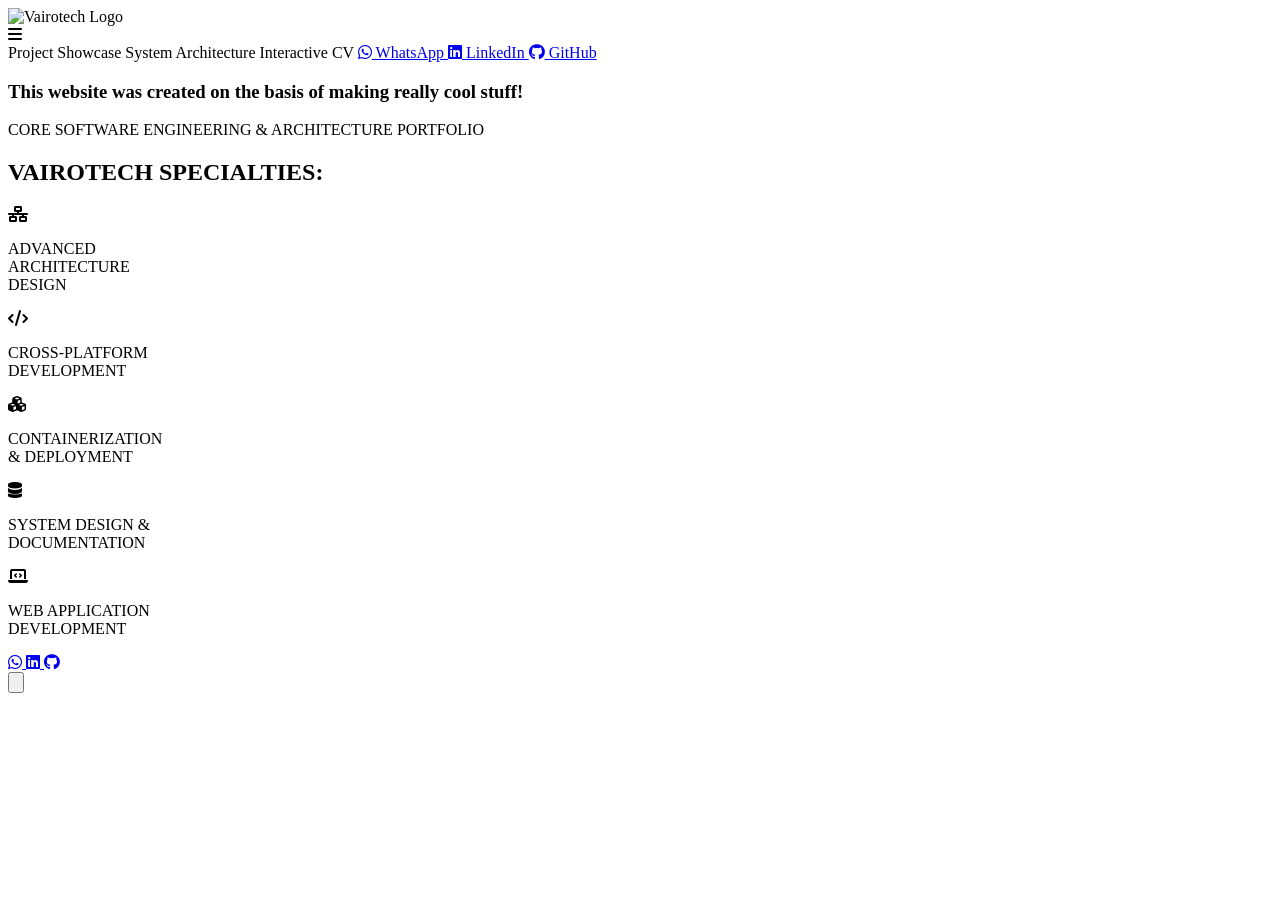
<file: src/main/resources/templates/index.html>
<!DOCTYPE html>
<html xmlns:th="http://www.thymeleaf.org">
<head>
    <meta charset="UTF-8">
    <meta name="viewport" content="width=device-width, initial-scale=1.0">
    <title>Vairotech Portfolio</title>
    <!-- FontAwesome for the Icons -->
    <link rel="stylesheet" href="https://cdnjs.cloudflare.com/ajax/libs/font-awesome/6.4.0/css/all.min.css">
    <!-- Thymeleaf CSS Link -->
    <link rel="stylesheet" th:href="@{/css/style.css}">
</head>
<body>

    <!-- Main Glowing Logo -->
    <img th:src="@{/images/VT logo.png}" alt="Vairotech Logo" class="main-logo">

    <!-- Cyber Hamburger Menu -->
    <div class="cyber-nav">
        <!-- VT OG Style Circular Button -->
        <div class="hamburger-icon" onclick="toggleMenu()">
            <i class="fa-solid fa-bars"></i>
        </div>
        
        <!-- The Frosted Glass Dropdown -->
        <div class="nav-dropdown" id="navDropdown">
            <a th:href="@{/projects}" onclick="closeMenu()">Project Showcase</a>
            <a th:href="@{/about}" onclick="closeMenu()">System Architecture</a>
            
            <!-- Now this opens your readable web CV! -->
            <a th:href="@{/myCV}" onclick="closeMenu()">Interactive CV</a>

            <a href="https://wa.me/qr/6LGR2HE7CTEMJ1" target="_blank">
                <i class="fa-brands fa-whatsapp"></i> WhatsApp
            </a>
            <a href="https://www.linkedin.com/in/tapiwanashe-mutsvairo-6bb804331" target="_blank">
                <i class="fa-brands fa-linkedin"></i> LinkedIn
            </a>
            <a href="https://github.com/Man-mutsv23" target="_blank">
                <i class="fa-brands fa-github"></i> GitHub
            </a>
        </div>
            

            

        </div>
    </div>

    <!-- The Authentic Tagline -->
    <h3 class="cyber-tagline">This website was created on the basis of making really cool stuff!</h3>
    <p class="subtitle">CORE SOFTWARE ENGINEERING &amp; ARCHITECTURE PORTFOLIO</p>
    
    <h2 class="section-heading">VAIROTECH SPECIALTIES:</h2>

    <!-- The 5 Glowing Nodes (Matches VT OG Exactly) -->
    <div class="specialties-grid">
        <div class="node-container">
            <div class="glowing-circle"><i class="fa-solid fa-network-wired"></i></div>
            <p>ADVANCED<br>ARCHITECTURE<br>DESIGN</p>
        </div>
        
        <div class="node-container">
            <div class="glowing-circle"><i class="fa-solid fa-code"></i></div>
            <p>CROSS-PLATFORM<br>DEVELOPMENT</p>
        </div>
        
        <div class="node-container">
            <div class="glowing-circle"><i class="fa-solid fa-cubes"></i></div>
            <p>CONTAINERIZATION<br>&amp; DEPLOYMENT</p>
        </div>
        
        <div class="node-container">
            <div class="glowing-circle"><i class="fa-solid fa-database"></i></div>
            <p>SYSTEM DESIGN &amp;<br>DOCUMENTATION</p>
        </div>
        
        <div class="node-container">
            <div class="glowing-circle"><i class="fa-solid fa-laptop-code"></i></div>
            <p>WEB APPLICATION<br>DEVELOPMENT</p>
        </div>
    </div>

    <!-- The VT OG Minimalist Footer -->
    <footer class="cyber-footer">
        <div class="social-links">
            <a href="https://wa.me/qr/6LGR2HE7CTEMJ1" target="_blank" class="social-icon">
                <i class="fa-brands fa-whatsapp"></i>
            </a>
            <a href="https://www.linkedin.com/in/tapiwanashe-mutsvairo-6bb804331" target="_blank" class="social-icon">
                <i class="fa-brands fa-linkedin"></i>
            </a>
            <a href="https://github.com/Man-mutsv23" target="_blank" class="social-icon">
                <i class="fa-brands fa-github"></i>
            </a>
        </div>
    </footer>

    <!-- VAIROTECH FLOATING AI CHAT MODULE -->
    <button id="chatToggleBtn" class="ai-chat-button" onclick="toggleChat()">
        <!-- Custom Premium SVG Robot Icon -->
        <svg viewBox="0 0 24 24" fill="none" xmlns="http://www.w3.org/2000/svg" class="custom-robot-icon">
            <!-- Antenna & Glow -->
            <path d="M12 2V6" stroke="#f3f4f6" stroke-width="2" stroke-linecap="round"/>
            <circle cx="12" cy="2" r="2" fill="#00d2ff" filter="drop-shadow(0 0 4px #00d2ff)"/>
            <!-- Robot Head -->
            <rect x="4" y="6" width="16" height="14" rx="4" stroke="#f3f4f6" stroke-width="2" fill="#121317"/>
            <!-- Cyber Blue Eyes -->
            <circle cx="8.5" cy="12" r="1.5" fill="#00d2ff" filter="drop-shadow(0 0 3px #00d2ff)"/>
            <circle cx="15.5" cy="12" r="1.5" fill="#00d2ff" filter="drop-shadow(0 0 3px #00d2ff)"/>
            <!-- Voice Wave Mouth -->
            <path d="M9 16H15" stroke="#f3f4f6" stroke-width="1.5" stroke-linecap="round"/>
        </svg>
    </button>

    <div class="ai-chat-container" id="aiChatWidget" style="display: none;">
        <div class="chat-header" style="display: flex; justify-content: space-between; align-items: center;">
            <div>
                <h3 class="cyber-tagline" style="margin: 0; font-size: 1.2rem;">Vairo AI Assistant</h3>
                <p class="subtitle" style="margin: 5px 0 10px 0; font-size: 0.8rem;">Ask about Tapiwa's architecture.</p>
            </div>
            <!-- The X button to close the chat -->
            <button onclick="toggleChat()" class="close-chat-btn">✖</button>
        </div>
        
        <div class="chat-box" id="chatBox">
            <p class="ai-message"><strong>Vairo AI:</strong> Systems online. How can I help you today?</p>
        </div>
        
        <div class="chat-input-area">
            <input type="text" id="chatInput" placeholder="Type your query here..." onkeypress="handleKeyPress(event)">
            <button onclick="sendMessage()" class="cyber-button">SEND</button>
        </div>
    </div>

    <!-- JavaScript for the Auto-Closing Menu -->
    <script>
        function toggleMenu() {
            const dropdown = document.getElementById("navDropdown");
            if (dropdown.style.display === "block") {
                dropdown.style.display = "none";
            } else {
                dropdown.style.display = "block";
            }
        }

        function closeMenu() {
            document.getElementById("navDropdown").style.display = "none";
        }

        // Toggle the chat window open and closed
        function toggleChat() {
            const chatWidget = document.getElementById('aiChatWidget');
            if (chatWidget.style.display === 'none' || chatWidget.style.display === '') {
                chatWidget.style.display = 'block';
            } else {
                chatWidget.style.display = 'none';
            }
        }

        // Send message to the Java Backend -> Python AI
        async function sendMessage() {
            console.log("1. SEND button was clicked!"); // Diagnostic Trap 1

            const inputField = document.getElementById('chatInput');
            const chatBox = document.getElementById('chatBox');
            
            // Check if the HTML elements actually exist
            if (!inputField || !chatBox) {
                console.error("CRITICAL ERROR: Could not find 'chatInput' or 'chatBox' in the HTML!");
                return;
            }

            const message = inputField.value.trim();

            if (!message) {
                console.log("2. Message is empty, ignoring click."); // Diagnostic Trap 2
                return; 
            }

            console.log("3. Message captured:", message);

            // Display the User's message on the right
            chatBox.innerHTML += `<div class="chat-bubble user-message">${message}</div>`;
            inputField.value = ''; // Clear the input box
            chatBox.scrollTop = chatBox.scrollHeight; // Auto-scroll to bottom

            // Add a temporary "Thinking..." bubble on the left
            const thinkingId = 'thinking-' + Date.now();
            chatBox.innerHTML += `<div class="chat-bubble ai-message" id="${thinkingId}"><em>Thinking...</em></div>`;
            chatBox.scrollTop = chatBox.scrollHeight;

            try {
                console.log("4. Attempting to fetch from Java backend..."); // Diagnostic Trap 3
                
                const response = await fetch('/api/internal/ask', {
                    method: 'POST',
                    headers: { 'Content-Type': 'application/json' },
                    body: JSON.stringify({ message: message })
                });

                console.log("5. Response received from Java, parsing JSON..."); // Diagnostic Trap 4
                const data = await response.json();

                // Remove the "Thinking..." bubble and display the actual AI reply
                document.getElementById(thinkingId).remove();
                
                if (data.reply) {
                    chatBox.innerHTML += `<div class="chat-bubble ai-message">${data.reply}</div>`;
                    console.log("6. Success! Message rendered.");
                } else {
                    chatBox.innerHTML += `<div class="chat-bubble ai-message" style="color: #ff4c4c; border-color: #ff4c4c;">Error: No reply received from Python.</div>`;
                }

            } catch (error) {
                console.error('7. Fetch failed!', error); // Diagnostic Trap 5
                document.getElementById(thinkingId).remove();
                chatBox.innerHTML += `<div class="chat-bubble ai-message" style="color: #ff4c4c; border-color: #ff4c4c;">System Error: The Polyglot Bridge is currently unreachable.</div>`;
            }
            
            chatBox.scrollTop = chatBox.scrollHeight;
        }

        // Allow the user to press "Enter" to send the message
        function handleKeyPress(event) {
            if (event.key === 'Enter') {
                sendMessage();
            }
        }
    </script>
    
</body>
</html>
</file>
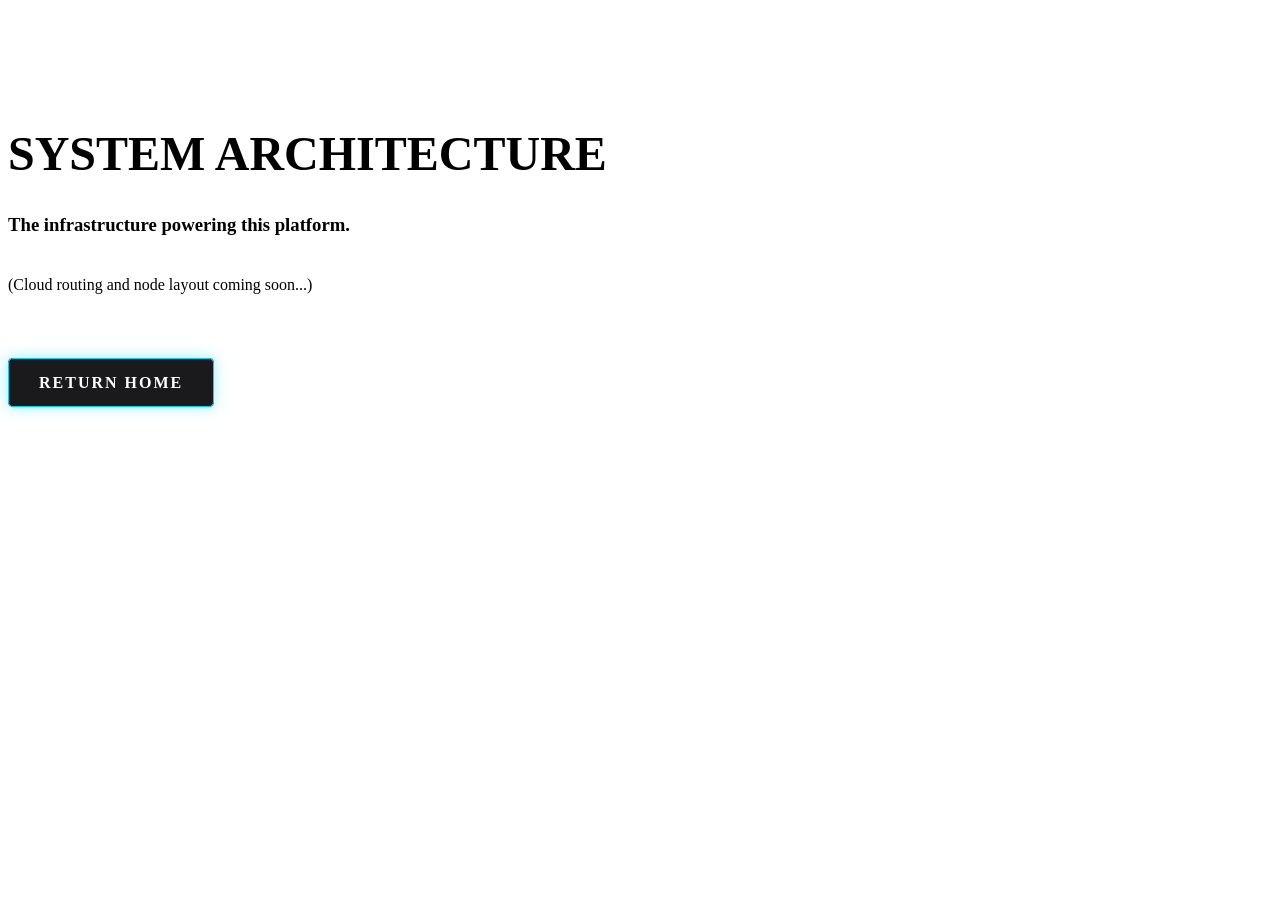
<file: src/main/resources/templates/about.html>
<!DOCTYPE html>
<html xmlns:th="http://www.thymeleaf.org">
<head>
    <meta charset="UTF-8">
    <meta name="viewport" content="width=device-width, initial-scale=1.0">
    <title>System Architecture | Vairotech</title>
    <link rel="stylesheet" th:href="@{/css/style.css}">
</head>
<body>

    <h1 class="metallic-title" style="font-size: 3rem; margin-top: 10%;">SYSTEM ARCHITECTURE</h1>
    <h3 class="cyber-tagline">The infrastructure powering this platform.</h3>
    
    <p class="subtitle" style="margin-top: 40px;">(Cloud routing and node layout coming soon...)</p>

    <!-- Glowing Return Button -->
    <div style="margin-top: 80px;">
        <a th:href="@{/}" style="color: #ffffff; text-decoration: none; padding: 15px 30px; border: 1px solid #00d2ff; border-radius: 5px; background: #1a1a1c; box-shadow: 0 0 15px rgba(0, 210, 255, 0.4); font-weight: bold; letter-spacing: 2px;">
            RETURN HOME
        </a>
    </div>

</body>
</html>
</file>
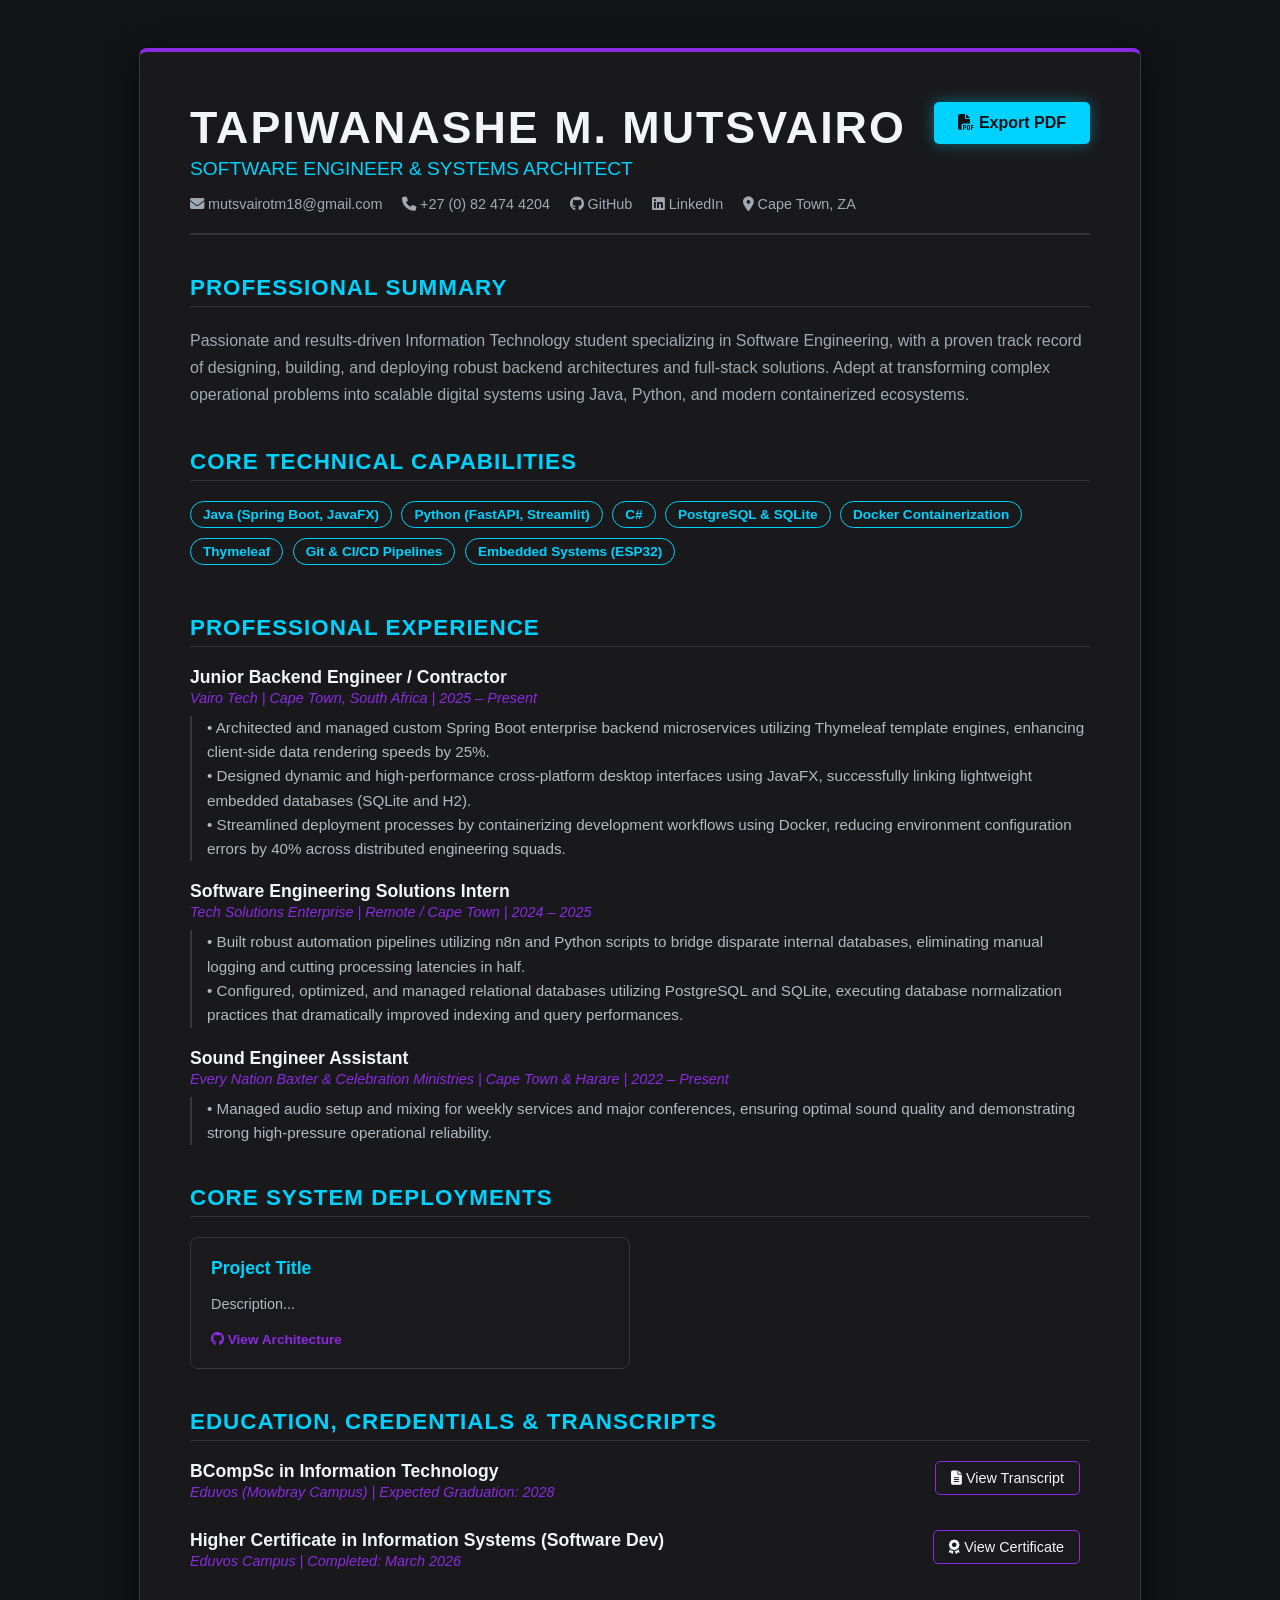
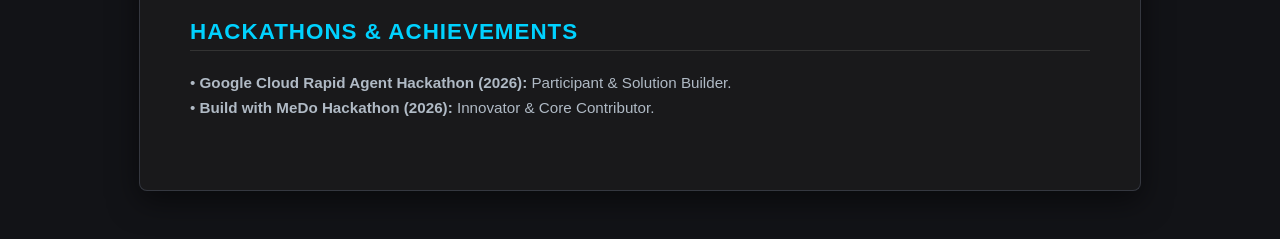
<file: src/main/resources/templates/myCV.html>
<!DOCTYPE html>
<html lang="en" xmlns:th="http://www.thymeleaf.org">
<head>
    <meta charset="UTF-8">
    <title>Tapiwanashe M. Mutsvairo | Software Engineer CV</title>
    <!-- Link to your existing cyber-neon stylesheet -->
    <link rel="stylesheet" th:href="@{/css/style.css}">
    <link rel="stylesheet" href="https://cdnjs.cloudflare.com/ajax/libs/font-awesome/6.4.0/css/all.min.css">
    
    <style>
        /* Extra formatting to make the CV look official and highly readable */
        .cv-wrapper {
            max-width: 900px; 
            margin: 0 auto; 
            background-color: rgba(26, 26, 28, 0.95); 
            border: 1px solid #353840; 
            border-top: 4px solid #8a2be2;
            border-radius: 8px; 
            padding: 50px; 
            box-shadow: 0 10px 30px rgba(0,0,0,0.5);
            text-align: left;
        }
        .cv-header { border-bottom: 2px solid #333; padding-bottom: 20px; margin-bottom: 30px; display: flex; justify-content: space-between; align-items: flex-start; }
        .cv-section-title { color: #00d2ff; font-size: 1.4rem; border-bottom: 1px solid #333; padding-bottom: 5px; margin-top: 40px; margin-bottom: 20px; letter-spacing: 1px; text-transform: uppercase; }
        .contact-info a { color: #a0aab5; text-decoration: none; margin-right: 15px; font-size: 0.9rem; transition: color 0.3s ease; }
        .contact-info a:hover { color: #00d2ff; }
        .job-title { color: #f3f4f6; font-size: 1.1rem; font-weight: bold; margin-bottom: 2px; }
        .job-meta { color: #8a2be2; font-size: 0.9rem; font-style: italic; margin-bottom: 10px; }
        .job-desc { color: #b0bac5; font-size: 0.95rem; line-height: 1.6; margin-bottom: 20px; padding-left: 15px; border-left: 2px solid #353840; }
        .skill-badge { display: inline-block; background: #1a1a1c; border: 1px solid #00d2ff; color: #00d2ff; padding: 5px 12px; border-radius: 20px; font-size: 0.85rem; margin: 0 5px 10px 0; font-weight: bold; }
        
        /* Styled buttons for transcripts/certificates */
        .doc-button {
            display: inline-block; background-color: #1a1a1c; color: #f3f4f6; border: 1px solid #8a2be2; 
            padding: 8px 15px; border-radius: 5px; text-decoration: none; font-size: 0.9rem; margin-right: 10px;
            transition: all 0.3s ease;
        }
        .doc-button:hover { background-color: #8a2be2; color: #ffffff; box-shadow: 0 0 10px rgba(138, 43, 226, 0.5); }
    </style>
</head>
<body style="background-color: #121317; color: #ffffff; padding: 40px 20px; font-family: 'Segoe UI', Tahoma, Geneva, Verdana, sans-serif;">

    <div class="cv-wrapper">
        
        <!-- HEADER -->
        <div class="cv-header">
            <div>
                <h1 style="color: #f3f4f6; margin: 0 0 5px 0; font-size: 2.8rem; letter-spacing: 2px;">TAPIWANASHE M. MUTSVAIRO</h1>
                <h3 style="color: #00d2ff; margin: 0 0 15px 0; font-weight: 400; font-size: 1.2rem;">SOFTWARE ENGINEER & SYSTEMS ARCHITECT</h3>
                
                <div class="contact-info">
                    <a href="mailto:mutsvairotm18@gmail.com"><i class="fa-solid fa-envelope"></i> mutsvairotm18@gmail.com</a>
                    <a href="#"><i class="fa-solid fa-phone"></i> +27 (0) 82 474 4204</a>
                    <a href="https://github.com/Man-mutsv23" target="_blank"><i class="fa-brands fa-github"></i> GitHub</a>
                    <a href="https://linkedin.com/in/vairo-tech" target="_blank"><i class="fa-brands fa-linkedin"></i> LinkedIn</a>
                    <a href="#"><i class="fa-solid fa-location-dot"></i> Cape Town, ZA</a>
                </div>
            </div>
            
            <!-- EXPORT TO PDF BUTTON -->
            <a th:href="@{/download-cv}" style="background-color: #00d2ff; color: #121317; padding: 12px 24px; text-decoration: none; font-weight: bold; border-radius: 5px; box-shadow: 0 0 15px rgba(0, 210, 255, 0.4); transition: all 0.3s ease;">
                <i class="fa-solid fa-file-pdf"></i> Export PDF
            </a>
        </div>

        <!-- PROFESSIONAL SUMMARY -->
        <h2 class="cv-section-title">Professional Summary</h2>
        <p style="color: #a0aab5; line-height: 1.7; font-size: 1rem;">
            Passionate and results-driven Information Technology student specializing in Software Engineering, with a proven track record of designing, building, and deploying robust backend architectures and full-stack solutions. Adept at transforming complex operational problems into scalable digital systems using Java, Python, and modern containerized ecosystems. 
        </p>

        <!-- TECHNICAL SKILLS -->
        <h2 class="cv-section-title">Core Technical Capabilities</h2>
        <div style="margin-bottom: 20px;">
            <span class="skill-badge">Java (Spring Boot, JavaFX)</span>
            <span class="skill-badge">Python (FastAPI, Streamlit)</span>
            <span class="skill-badge">C#</span>
            <span class="skill-badge">PostgreSQL & SQLite</span>
            <span class="skill-badge">Docker Containerization</span>
            <span class="skill-badge">Thymeleaf</span>
            <span class="skill-badge">Git & CI/CD Pipelines</span>
            <span class="skill-badge">Embedded Systems (ESP32)</span>
        </div>

        <!-- EXPERIENCE -->
        <h2 class="cv-section-title">Professional Experience</h2>
        
        <div class="job-title">Junior Backend Engineer / Contractor</div>
        <div class="job-meta">Vairo Tech | Cape Town, South Africa | 2025 – Present</div>
        <div class="job-desc">
            • Architected and managed custom Spring Boot enterprise backend microservices utilizing Thymeleaf template engines, enhancing client-side data rendering speeds by 25%.<br>
            • Designed dynamic and high-performance cross-platform desktop interfaces using JavaFX, successfully linking lightweight embedded databases (SQLite and H2).<br>
            • Streamlined deployment processes by containerizing development workflows using Docker, reducing environment configuration errors by 40% across distributed engineering squads.
        </div>

        <div class="job-title">Software Engineering Solutions Intern</div>
        <div class="job-meta">Tech Solutions Enterprise | Remote / Cape Town | 2024 – 2025</div>
        <div class="job-desc">
            • Built robust automation pipelines utilizing n8n and Python scripts to bridge disparate internal databases, eliminating manual logging and cutting processing latencies in half.<br>
            • Configured, optimized, and managed relational databases utilizing PostgreSQL and SQLite, executing database normalization practices that dramatically improved indexing and query performances.
        </div>

        <div class="job-title">Sound Engineer Assistant</div>
        <div class="job-meta">Every Nation Baxter & Celebration Ministries | Cape Town & Harare | 2022 – Present</div>
        <div class="job-desc">
            • Managed audio setup and mixing for weekly services and major conferences, ensuring optimal sound quality and demonstrating strong high-pressure operational reliability.
        </div>

        <!-- DYNAMIC PROJECTS (Pulled from your database!) -->
        <h2 class="cv-section-title">Core System Deployments</h2>
        <div style="display: grid; grid-template-columns: 1fr 1fr; gap: 20px;">
            <div th:each="project : ${projects}" style="background-color: #1a1a1c; border: 1px solid #353840; padding: 20px; border-radius: 8px;">
                <h3 th:text="${project.title}" style="color: #00d2ff; margin-top: 0; margin-bottom: 10px; font-size: 1.1rem;">Project Title</h3>
                <p th:text="${project.description}" style="color: #b0bac5; font-size: 0.9rem; line-height: 1.5; margin-bottom: 15px;">Description...</p>
                <a th:href="@{${project.githubUrl}}" target="_blank" style="color: #8a2be2; font-size: 0.85rem; text-decoration: none; font-weight: bold;">
                    <i class="fa-brands fa-github"></i> View Architecture
                </a>
            </div>
        </div>

        <!-- EDUCATION & CREDENTIALS -->
        <h2 class="cv-section-title">Education, Credentials & Transcripts</h2>
        
        <div style="display: flex; justify-content: space-between; margin-bottom: 20px;">
            <div>
                <div class="job-title">BCompSc in Information Technology</div>
                <div class="job-meta">Eduvos (Mowbray Campus) | Expected Graduation: 2028</div>
            </div>
            <div>
                <!-- Add your transcript PDF to src/main/resources/static/assets/ -->
                <a href="/assets/BCompSc_Transcript.pdf" target="_blank" class="doc-button"><i class="fa-solid fa-file-lines"></i> View Transcript</a>
            </div>
        </div>

        <div style="display: flex; justify-content: space-between; margin-bottom: 20px;">
            <div>
                <div class="job-title">Higher Certificate in Information Systems (Software Dev)</div>
                <div class="job-meta">Eduvos Campus | Completed: March 2026</div>
            </div>
            <div>
                <a href="/assets/Higher_Cert_Certificate.pdf" target="_blank" class="doc-button"><i class="fa-solid fa-award"></i> View Certificate</a>
            </div>
        </div>

        <!-- ACHIEVEMENTS -->
        <h2 class="cv-section-title">Hackathons & Achievements</h2>
        <div class="job-desc" style="border: none; padding-left: 0;">
            • <strong>Google Cloud Rapid Agent Hackathon (2026):</strong> Participant & Solution Builder.<br>
            • <strong>Build with MeDo Hackathon (2026):</strong> Innovator & Core Contributor.
        </div>

    </div>

</body>
</html>
</file>
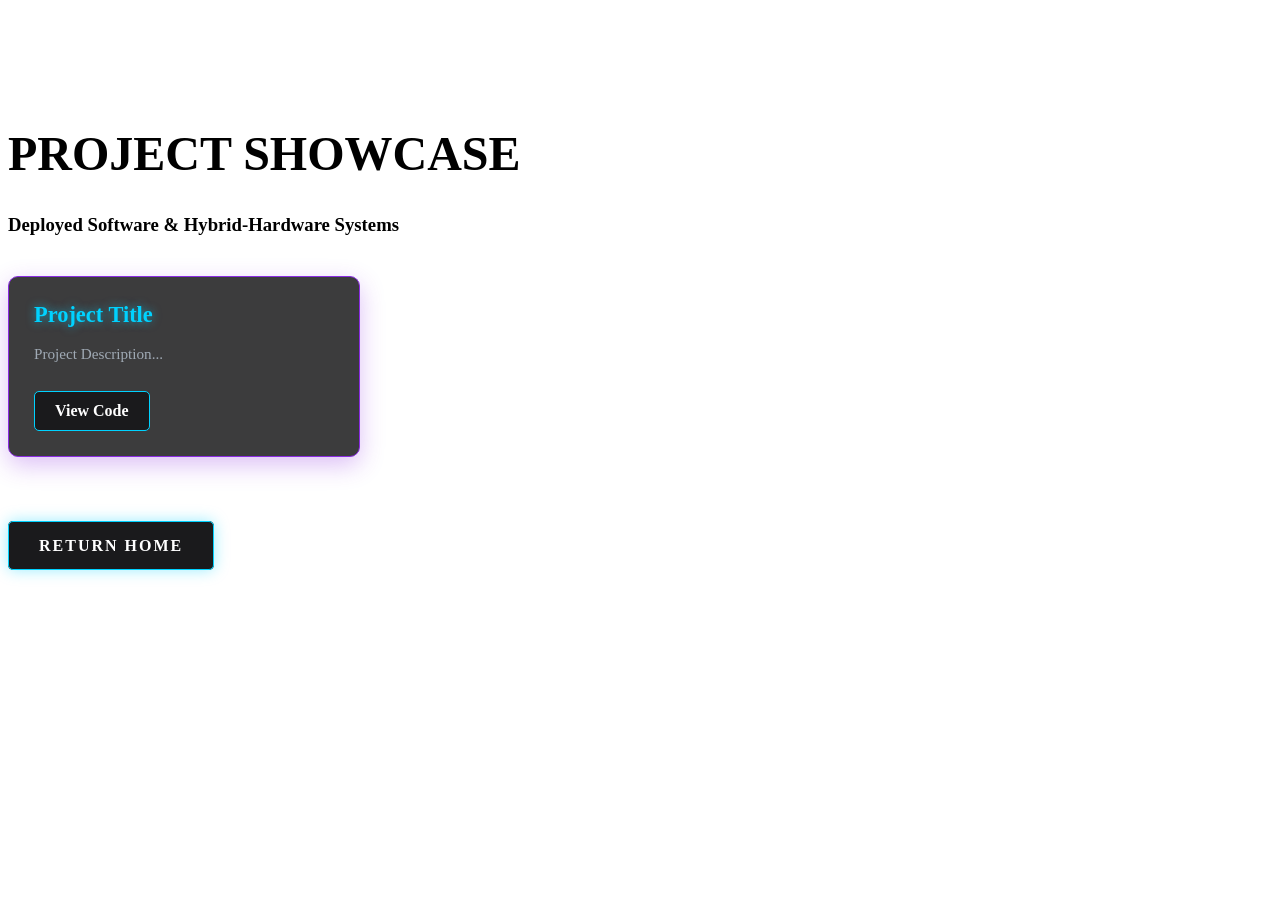
<file: src/main/resources/templates/projects.html>
<!DOCTYPE html>
<html xmlns:th="http://www.thymeleaf.org">
<head>
    <meta charset="UTF-8">
    <meta name="viewport" content="width=device-width, initial-scale=1.0">
    <title>Project Showcase | Vairotech</title>
    <link rel="stylesheet" th:href="@{/css/style.css}">
</head>
<body>

    <h1 class="metallic-title" style="font-size: 3rem; margin-top: 10%;">PROJECT SHOWCASE</h1>
    <h3 class="cyber-tagline">Deployed Software & Hybrid-Hardware Systems</h3>
    
    <!<!-- DYNAMIC PROJECT GRID -->
    <div class="specialties-grid" style="margin-top: 40px; gap: 40px;">
        
        <div th:each="project : ${projects}" style="width: 300px; background-color: rgba(26, 26, 28, 0.85); border: 1px solid #8a2be2; border-radius: 10px; padding: 25px; box-shadow: 0 8px 25px rgba(138, 43, 226, 0.3); text-align: left; backdrop-filter: blur(10px);">
            
            <h3 th:text="${project.title}" style="color: #00d2ff; margin-top: 0; margin-bottom: 15px; font-size: 1.4rem; text-shadow: 0 0 10px rgba(0, 210, 255, 0.6);">
                Project Title
            </h3>
            
            <p th:text="${project.description}" style="color: #a0aab5; line-height: 1.5; font-size: 0.95rem; margin-bottom: 25px;">
                Project Description...
            </p>
            
            <a th:href="@{${project.githubUrl}}" target="_blank" style="color: #ffffff; text-decoration: none; padding: 10px 20px; background: #1a1a1c; border: 1px solid #00d2ff; border-radius: 5px; font-weight: bold; transition: all 0.3s ease; display: inline-block;">
                <i class="fa-brands fa-github"></i> View Code
            </a>
        </div>

    <!-- Glowing Return Button -->
    <div style="margin-top: 80px;">
        <a th:href="@{/}" style="color: #ffffff; text-decoration: none; padding: 15px 30px; border: 1px solid #00d2ff; border-radius: 5px; background: #1a1a1c; box-shadow: 0 0 15px rgba(0, 210, 255, 0.4); font-weight: bold; letter-spacing: 2px;">
            RETURN HOME
        </a>
    </div>

</body>
   
</html>
</file>
